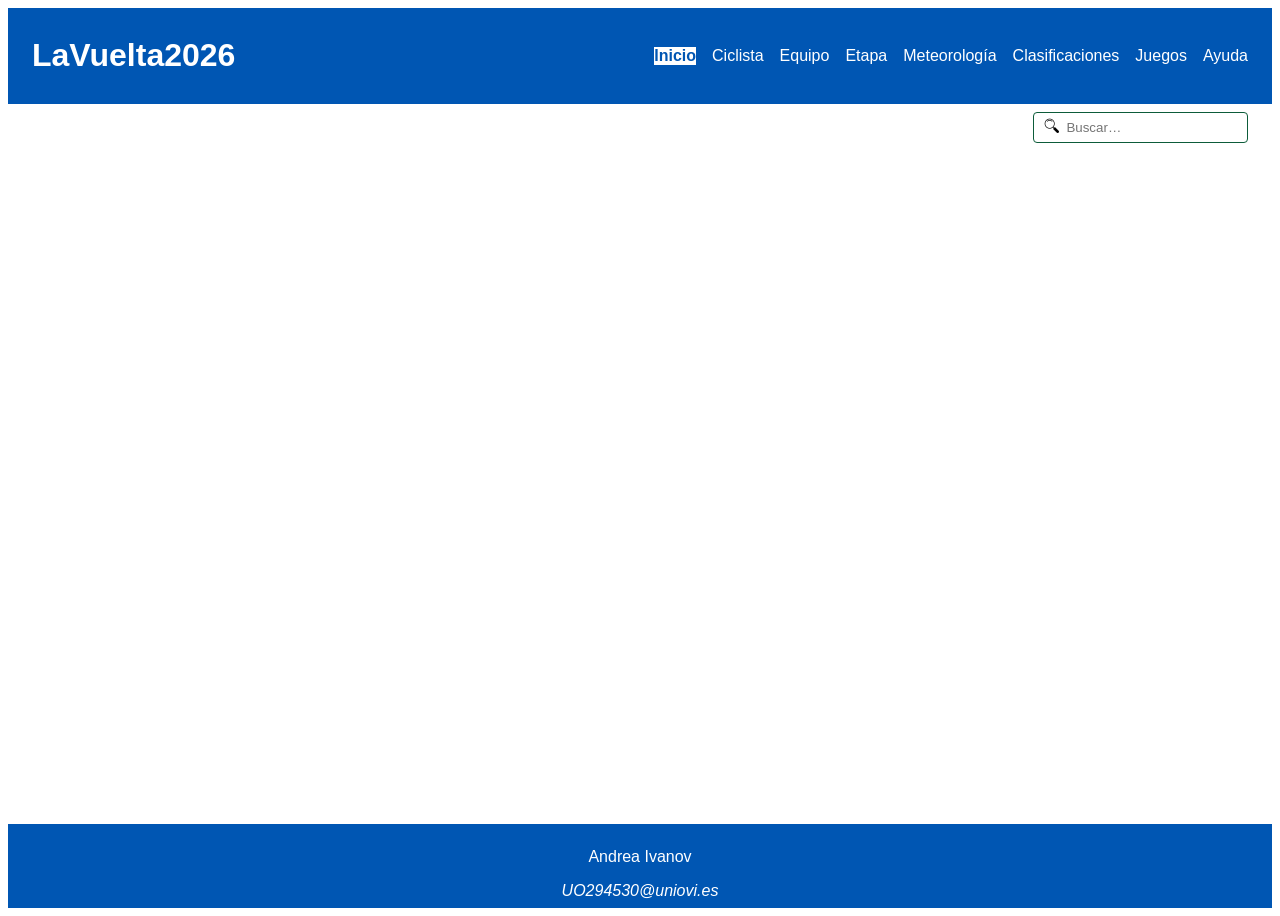
<file: index.html>
<!DOCTYPE HTML>

<html lang="es">

<head>
    <!-- Datos que describen el documento -->
    <meta charset="UTF-8" />
    <title>LaVuelta2026</title>

    <meta name="author" content="Andrea Ivanov" />
    <meta name="description" content="Documento index.html del proyecto LaVuelta2026" />

    <meta name="viewport" content="width=device-width, initial-scale=1.0" />

    <!--Enlace a las hojas de estilo-->
    <link rel="stylesheet" type="text/css" href="estilo/estilo.css" />
    <link rel="stylesheet" type="text/css" href="estilo/layout.css" />

    <link rel="icon" href="multimedia/favicon.ico" />

    <!-- Biblioteca externa JQuery -->
    <script src="https://code.jquery.com/jquery-3.7.1.min.js"></script>

    <!-- Scripts propios-->
    <script src="js/menu.js" defer></script>
    <script src="js/buscador.js" defer></script>
    <script src="js/carrusel.js" defer></script>
    <script src="js/noticias.js" defer></script>
</head>

<body>
    <!-- contenido de index.html  -->
    <header>
        <h1>
            <a href="index.html" title="Pagina principal">LaVuelta2026</a>
        </h1>
        <button type="button" aria-label="Abrir menú de navegación" aria-expanded="false">☰</button>
        <nav>
            <a href="index.html" title="Pagina principal" aria-current="page">Inicio</a>
            <a href="ciclista.html" title="Información del ciclista 131 - Markel Beloki ">Ciclista</a>
            <a href="equipo.html"
                title="Información del equipo del ciclista seleccionado - EF EDUCATION - EASYPOST">Equipo</a>
            <a href="etapa.html" title="Etapa 6 de la vuelta ciclista 2026">Etapa</a>
            <a href="meteorologia.html" title="Meteorologia de la etapa">Meteorología</a>
            <a href="clasificaciones.html" title="Clasificaciones La Vuelta 2026">Clasificaciones</a>
            <a href="juegos.html" title="Página de juegos">Juegos</a>
            <a href="ayuda.html" title="Sección de ayuda">Ayuda</a>
        </nav>
    </header>

    <search aria-label="Buscador">
        <label for="busqueda">
            <img src="multimedia/buscador.png" alt="icono lupa" width="16" height="16" />
        </label>
        <input type="search" id="busqueda" aria-label="Buscar" placeholder="Buscar…" />
    </search>

    <main>

    </main>

    <footer>
        <p>Andrea Ivanov</p>
        <address>
            <a href="mailto:UO294530@uniovi.es">UO294530@uniovi.es</a>
        </address>
    </footer>
</body>



</html>
</file>
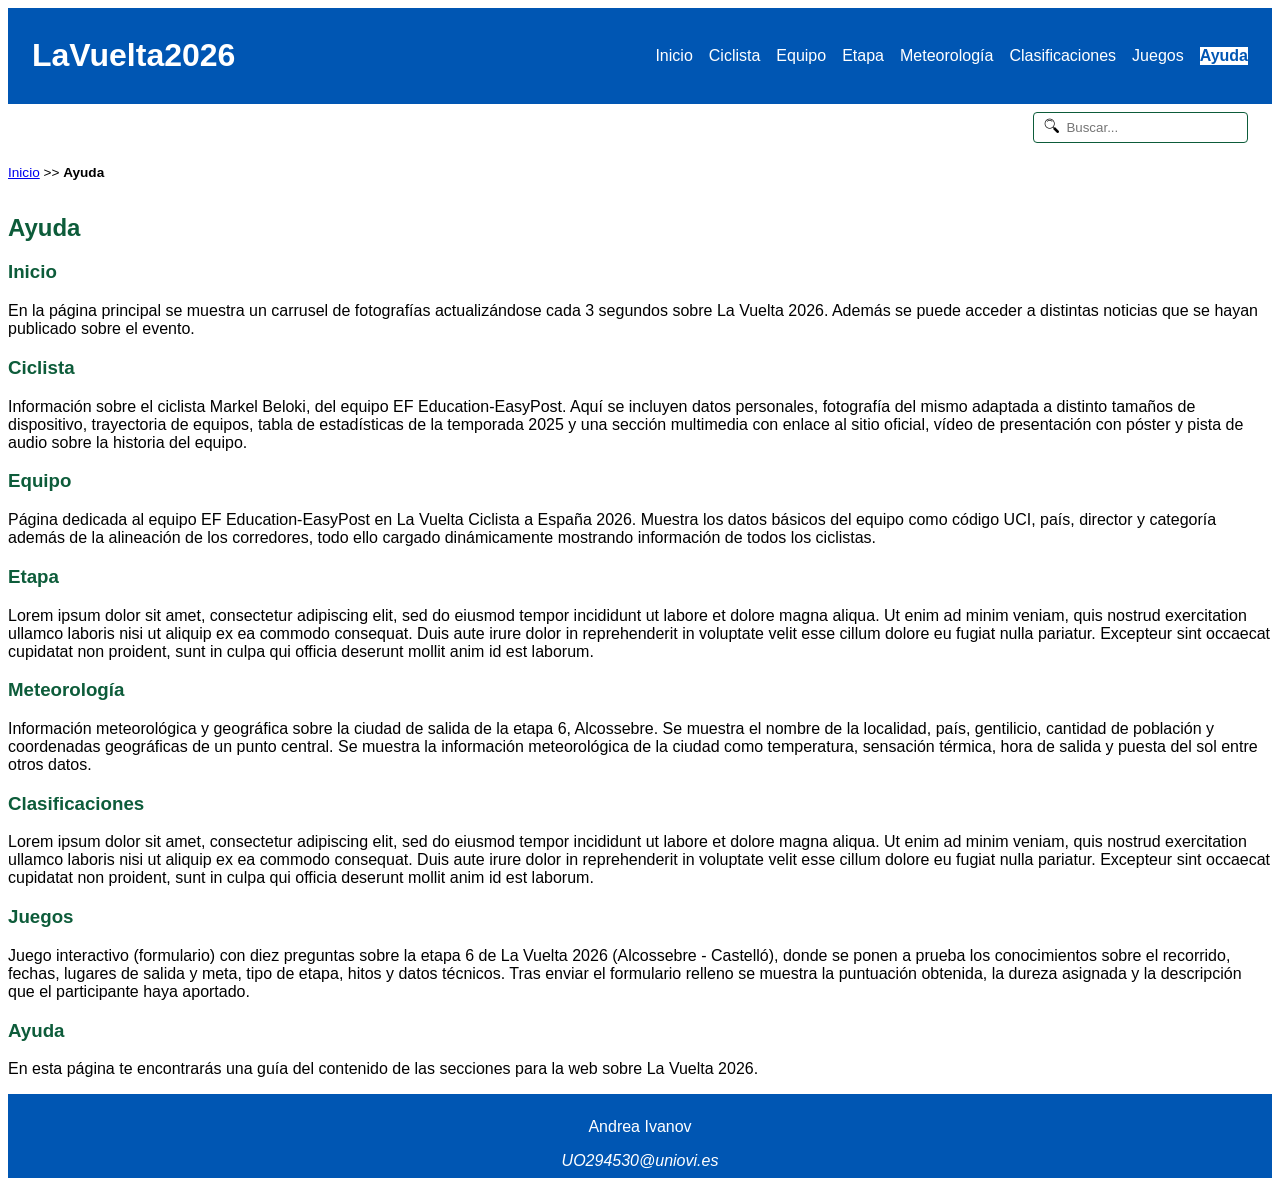
<file: ayuda.html>
<!DOCTYPE HTML>

<html lang="es">

<head>
    <!-- Datos que describen el documento -->
    <meta charset="UTF-8" />
    <title>LaVuelta2026:Ayuda</title>

    <meta name="author" content="Andrea Ivanov" />
    <meta name="description" content="Documento ayuda.html del proyecto LaVuelta2026" />

    <meta name="viewport" content="width=device-width, initial-scale=1.0" />

    <!--Enlace a las hojas de estilo-->
    <link rel="stylesheet" type="text/css" href="estilo/estilo.css" />
    <link rel="stylesheet" type="text/css" href="estilo/layout.css" />

    <link rel="icon" href="multimedia/favicon.ico" />

    <script src="js/menu.js" defer></script>
    <script src="js/buscador.js" defer></script>
</head>

<body>
    <!-- contenido de ayuda.html  -->
    <header>
        <h1>
            <a href="index.html" title="Pagina principal">LaVuelta2026</a>
        </h1>
        <button type="button" aria-label="Abrir menú de navegación" aria-expanded="false">☰</button>
        <nav>
            <a href="index.html" title="Pagina principal">Inicio</a>
            <a href="ciclista.html" title="Información del ciclista 131 - Markel Beloki ">Ciclista</a>
            <a href="equipo.html"
                title="Información del equipo del ciclista seleccionado - EF EDUCATION - EASYPOST">Equipo</a>
            <a href="etapa.html" title="Etapa 6 de la vuelta ciclista 2026">Etapa</a>
            <a href="meteorologia.html" title="Meteorologia de la etapa">Meteorología</a>
            <a href="clasificaciones.html" title="Clasificaciones La Vuelta 2026">Clasificaciones</a>
            <a href="juegos.html" title="Página de juegos">Juegos</a>
            <a href="ayuda.html" title="Sección de ayuda" aria-current="page">Ayuda</a>
        </nav>
    </header>

    <search aria-label="Buscador">
        <label for="busqueda">
            <img src="multimedia/buscador.png" alt="icono lupa" width="16" height="16" />
        </label>
        <input type="search" id="busqueda" aria-label="Buscar" placeholder="Buscar..." />
    </search>

    <nav aria-label="migas">
        <ol>
            <li><a href="index.html" title="Pagina principal">Inicio</a></li>
            <li>>></li>
            <li>Ayuda</li>
        </ol>
    </nav>

    <main>

        <h2>
            Ayuda
        </h2>

        <section>
            <h3>
                Inicio
            </h3>

            <p>
                En la página principal se muestra un carrusel de fotografías actualizándose cada 3 segundos sobre La
                Vuelta 2026. Además se puede acceder a distintas noticias que se hayan publicado sobre el evento.
            </p>

        </section>

        <section>
            <h3>
                Ciclista
            </h3>

            <p>
                Información sobre el ciclista Markel Beloki, del equipo EF Education-EasyPost. Aquí se incluyen
                datos personales, fotografía del mismo adaptada a distinto tamaños de dispositivo, trayectoria
                de equipos, tabla de estadísticas de la temporada 2025 y una sección multimedia con enlace
                al sitio oficial, vídeo de presentación con póster y pista de audio sobre la historia del equipo.
            </p>

        </section>

        <section>
            <h3>
                Equipo
            </h3>

            <p>
                Página dedicada al equipo EF Education-EasyPost en La Vuelta Ciclista a España 2026. Muestra los datos
                básicos del equipo como código UCI, país, director y categoría además de la alineación de los
                corredores, todo ello cargado dinámicamente mostrando información de todos los ciclistas.
            </p>
        </section>

        <section>
            <h3>
                Etapa
            </h3>

            <p>
                Lorem ipsum dolor sit amet, consectetur adipiscing elit, sed do eiusmod tempor incididunt ut labore et
                dolore magna aliqua. Ut enim ad minim veniam, quis nostrud exercitation ullamco laboris nisi ut aliquip
                ex
                ea commodo consequat. Duis aute irure dolor in reprehenderit in voluptate velit esse cillum dolore eu
                fugiat
                nulla pariatur. Excepteur sint occaecat cupidatat non proident, sunt in culpa qui officia deserunt
                mollit
                anim id est laborum.
            </p>
        </section>

        <section>
            <h3>
                Meteorología
            </h3>

            <p>
                Información meteorológica y geográfica sobre la ciudad de salida de la etapa 6, Alcossebre. Se muestra
                el nombre de la localidad, país, gentilicio, cantidad de población y coordenadas geográficas de un punto
                central. Se muestra la información meteorológica de la ciudad como temperatura, sensación térmica, hora
                de salida y puesta del sol entre otros datos.
            </p>
        </section>

        <section>
            <h3>
                Clasificaciones
            </h3>

            <p>
                Lorem ipsum dolor sit amet, consectetur adipiscing elit, sed do eiusmod tempor incididunt ut labore et
                dolore magna aliqua. Ut enim ad minim veniam, quis nostrud exercitation ullamco laboris nisi ut aliquip
                ex
                ea commodo consequat. Duis aute irure dolor in reprehenderit in voluptate velit esse cillum dolore eu
                fugiat
                nulla pariatur. Excepteur sint occaecat cupidatat non proident, sunt in culpa qui officia deserunt
                mollit
                anim id est laborum.
            </p>
        </section>

        <section>
            <h3>
                Juegos
            </h3>

            <p>
                Juego interactivo (formulario) con diez preguntas sobre la etapa 6 de La Vuelta 2026 (Alcossebre -
                Castelló), donde se ponen a prueba los conocimientos sobre el recorrido, fechas, lugares de salida y
                meta, tipo de etapa, hitos y datos técnicos. Tras enviar el formulario relleno se muestra la puntuación
                obtenida, la dureza asignada y la descripción que el participante haya aportado.
            </p>
        </section>

        <section>
            <h3>
                Ayuda
            </h3>

            <p>
                En esta página te encontrarás una guía del contenido de las secciones para la web sobre La Vuelta 2026.
            </p>
        </section>

    </main>
    <footer>
        <p>Andrea Ivanov</p>
        <address>
            <a href="mailto:UO294530@uniovi.es">UO294530@uniovi.es</a>
        </address>
    </footer>
</body>

</html>
</file>
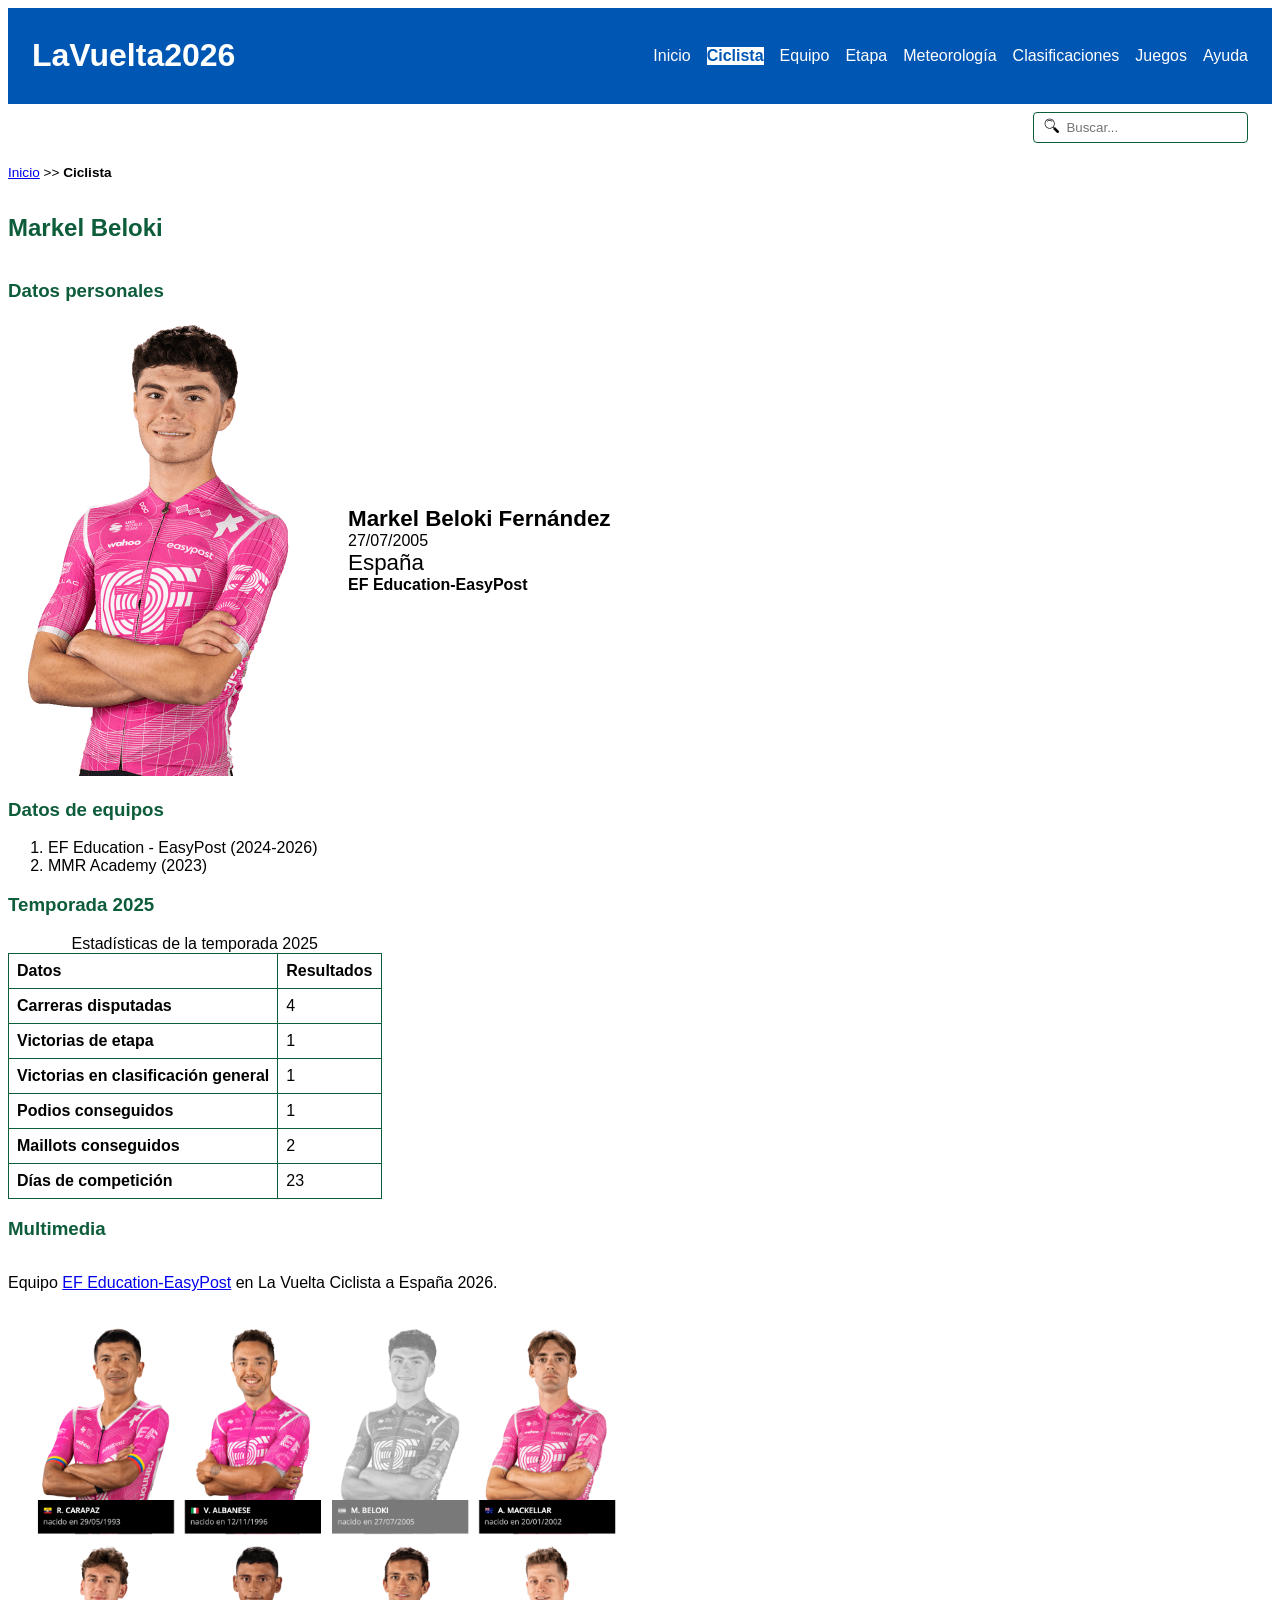
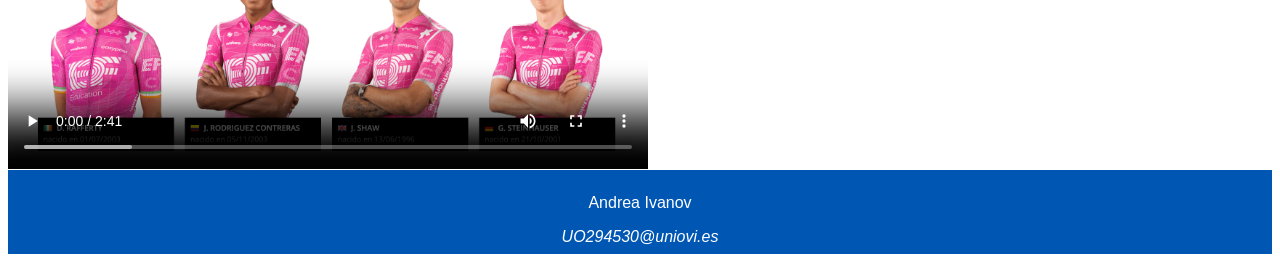
<file: ciclista.html>
<!DOCTYPE HTML>

<html lang="es">

<head>
    <!-- Datos que describen el documento -->
    <meta charset="UTF-8" />
    <title>LaVuelta2026:Ciclista</title>

    <meta name="author" content="Andrea Ivanov" />
    <meta name="description" content="Documento ciclista.html del proyecto LaVuelta2026" />

    <meta name="viewport" content="width=device-width, initial-scale=1.0" />

    <!--Enlace a las hojas de estilo-->
    <link rel="stylesheet" type="text/css" href="estilo/estilo.css" />
    <link rel="stylesheet" type="text/css" href="estilo/layout.css" />

    <link rel="icon" href="multimedia/favicon.ico" />

    <script src="js/menu.js" defer></script>
    <script src="js/buscador.js" defer></script>
</head>

<body>
    <!-- contenido de ciclista.html  -->
    <header>
        <h1>
            <a href="index.html" title="Pagina principal">LaVuelta2026</a>
        </h1>
        <button type="button" aria-label="Abrir menú de navegación" aria-expanded="false">☰</button>
        <nav>
            <a href="index.html" title="Pagina principal">Inicio</a>
            <a href="ciclista.html" title="Información del ciclista 131 - Markel Beloki "
                aria-current="page">Ciclista</a>
            <a href="equipo.html"
                title="Información del equipo del ciclista seleccionado - EF EDUCATION - EASYPOST">Equipo</a>
            <a href="etapa.html" title="Etapa 6 de la vuelta ciclista 2026">Etapa</a>
            <a href="meteorologia.html" title="Meteorologia de la etapa">Meteorología</a>
            <a href="clasificaciones.html" title="Clasificaciones La Vuelta 2026">Clasificaciones</a>
            <a href="juegos.html" title="Página de juegos">Juegos</a>
            <a href="ayuda.html" title="Sección de ayuda">Ayuda</a>
        </nav>
    </header>

    <search aria-label="Buscador">
        <label for="busqueda">
            <img src="multimedia/buscador.png" alt="icono lupa" width="16" height="16" />
        </label>
        <input type="search" id="busqueda" aria-label="Buscar" placeholder="Buscar..." />
    </search>

    <nav aria-label="migas">
        <ol>
            <li><a href="index.html" title="Pagina principal">Inicio</a></li>
            <li>>></li>
            <li>Ciclista</li>
        </ol>
    </nav>

    <main>

        <h2>
            Markel Beloki
        </h2>

        <section>
            <h3>
                Datos personales
            </h3>
            <ul>
                <li>Markel Beloki Fernández</li>
                <li>27/07/2005</li>
                <li>España</li>
                <li>EF Education-EasyPost</li>
            </ul>

            <picture>
                <source media="(max-width: 768px)" srcset="multimedia/markel_beloki_movil.png" width="100"
                    height="150" />
                <source media="(max-width: 1024px)" srcset="multimedia/markel_beloki_tablet.png" width="200"
                    height="303" />
                <img src="multimedia/markel_beloki.png" alt="Imagen de Markel Beloki" width="300" height="455" />
            </picture>
        </section>

        <section>
            <h3>
                Datos de equipos
            </h3>
            <ol>
                <li>EF Education - EasyPost (2024-2026)</li>
                <li>MMR Academy (2023)</li>
            </ol>
        </section>

        <section>
            <h3>
                Temporada 2025
            </h3>
            <table>
                <caption>Estadísticas de la temporada 2025</caption>
                <thead>
                    <tr>
                        <th scope="col" id="datos">Datos</th>
                        <th scope="col" id="resultados">Resultados</th>
                    </tr>
                </thead>
                <tbody>
                    <tr>
                        <th scope="row" id="carreras" headers="datos">Carreras disputadas</th>
                        <td headers="carreras resultados">4</td>
                    </tr>
                    <tr>
                        <th scope="row" id="etapas" headers="datos">Victorias de etapa</th>
                        <td headers="etapas resultados">1</td>
                    </tr>
                    <tr>
                        <th scope="row" id="general" headers="datos">Victorias en clasificación general</th>
                        <td headers="general resultados">1</td>
                    </tr>
                    <tr>
                        <th scope="row" id="podios" headers="datos">Podios conseguidos</th>
                        <td headers="podios resultados">1</td>
                    </tr>
                    <tr>
                        <th scope="row" id="maillots" headers="datos">Maillots conseguidos</th>
                        <td headers="maillots resultados">2</td>
                    </tr>
                    <tr>
                        <th scope="row" id="dias" headers="datos">Días de competición</th>
                        <td headers="dias resultados">23</td>
                    </tr>
                </tbody>
            </table>
        </section>

        <section>
            <h3>
                Multimedia
            </h3>
            <p>Equipo <a href="https://www.lavuelta.es/es/equipo/EFE/ef-education-easypost">EF Education-EasyPost</a> en
                La
                Vuelta Ciclista a España 2026.</p>
            <video controls poster="multimedia/poster-equipo.png">
                <source src="multimedia/presentacion-ciclistas.webm" type="video/webm" />
                <source src="multimedia/presentacion-ciclistas.mp4" type="video/mp4" />
            </video>

            <audio controls>
                <source src="multimedia/historia-equipo.mp3" type="audio/mpeg" />
                <source src="multimedia/historia-equipo.wav" type="audio/wav" />
            </audio>

        </section>

    </main>
    <footer>
        <p>Andrea Ivanov</p>
        <address>
            <a href="mailto:UO294530@uniovi.es">UO294530@uniovi.es</a>
        </address>
    </footer>
</body>

</html>
</file>
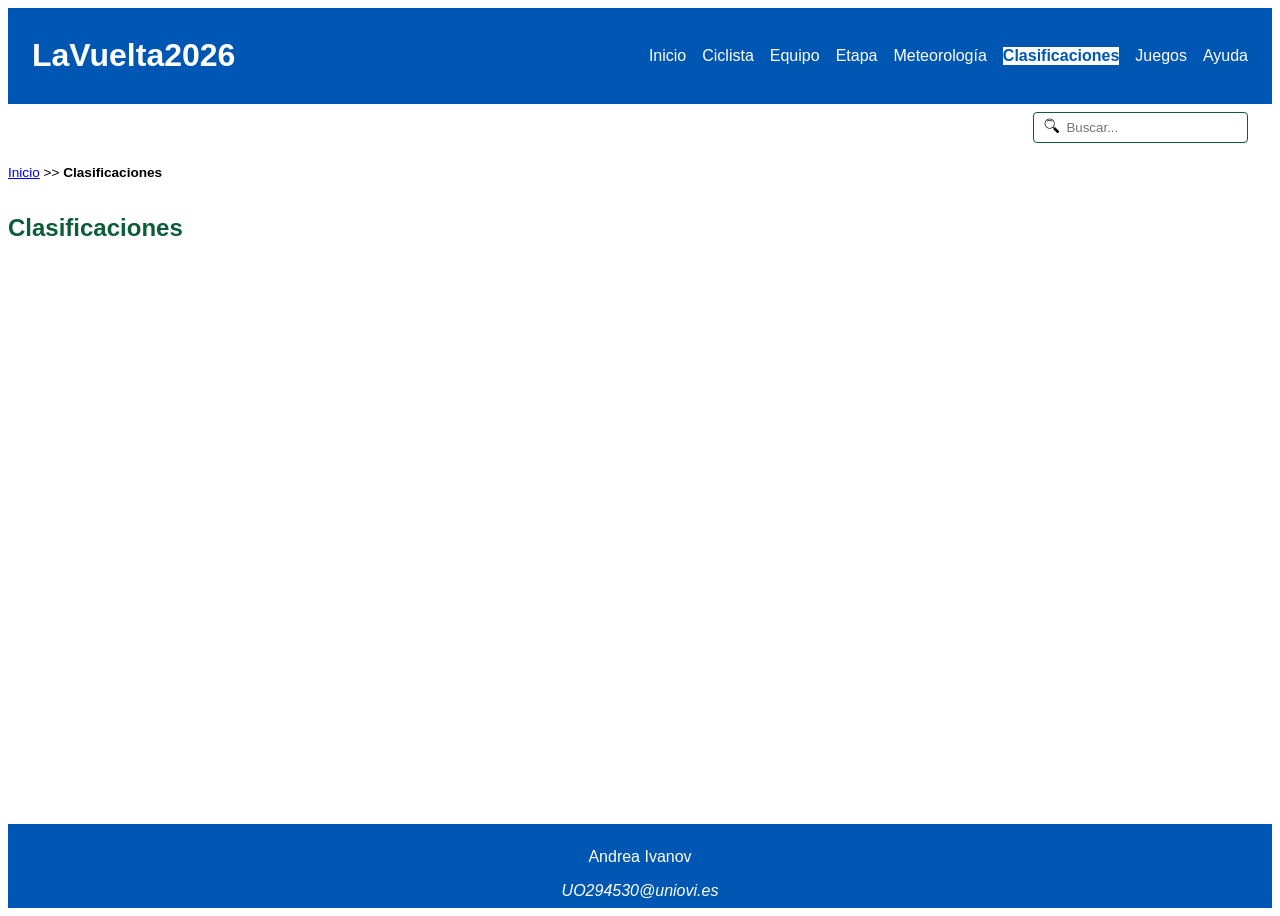
<file: clasificaciones.html>
<!DOCTYPE HTML>

<html lang="es">

<head>
    <!-- Datos que describen el documento -->
    <meta charset="UTF-8" />
    <title>LaVuelta2026: Clasificaciones</title>

    <meta name="author" content="Andrea Ivanov" />
    <meta name="description" content="Documento clasificaciones.html del proyecto LaVuelta2026" />

    <meta name="viewport" content="width=device-width, initial-scale=1.0" />

    <!--Enlace a las hojas de estilo-->
    <link rel="stylesheet" type="text/css" href="estilo/estilo.css" />
    <link rel="stylesheet" type="text/css" href="estilo/layout.css" />

    <link rel="icon" href="multimedia/favicon.ico" />

    <script src="js/menu.js" defer></script>
    <script src="js/buscador.js" defer></script>
</head>

<body>
    <!-- contenido de clasificaciones.html  -->
    <header>
        <h1>
            <a href="index.html" title="Pagina principal">LaVuelta2026</a>
        </h1>
        <button type="button" aria-label="Abrir menú de navegación" aria-expanded="false">☰</button>
        <nav>
            <a href="index.html" title="Pagina principal">Inicio</a>
            <a href="ciclista.html" title="Información del ciclista 131 - Markel Beloki ">Ciclista</a>
            <a href="equipo.html"
                title="Información del equipo del ciclista seleccionado - EF EDUCATION - EASYPOST">Equipo</a>
            <a href="etapa.html" title="Etapa 6 de la vuelta ciclista 2026">Etapa</a>
            <a href="meteorologia.html" title="Meteorologia de la etapa">Meteorología</a>
            <a href="clasificaciones.html" title="Clasificaciones La Vuelta 2026"
                aria-current="page">Clasificaciones</a>
            <a href="juegos.html" title="Página de juegos">Juegos</a>
            <a href="ayuda.html" title="Sección de ayuda">Ayuda</a>
        </nav>
    </header>

    <search aria-label="Buscador">
        <label for="busqueda">
            <img src="multimedia/buscador.png" alt="icono lupa" width="16" height="16" />
        </label>
        <input type="search" id="busqueda" aria-label="Buscar" placeholder="Buscar..." />
    </search>

    <nav aria-label="migas">
        <ol>
            <li><a href="index.html" title="Pagina principal">Inicio</a></li>
            <li>>></li>
            <li>Clasificaciones</li>
        </ol>
    </nav>

    <main>

        <h2>
            Clasificaciones
        </h2>

    </main>
    <footer>
        <p>Andrea Ivanov</p>
        <address>
            <a href="mailto:UO294530@uniovi.es">UO294530@uniovi.es</a>
        </address>
    </footer>
</body>



</html>
</file>
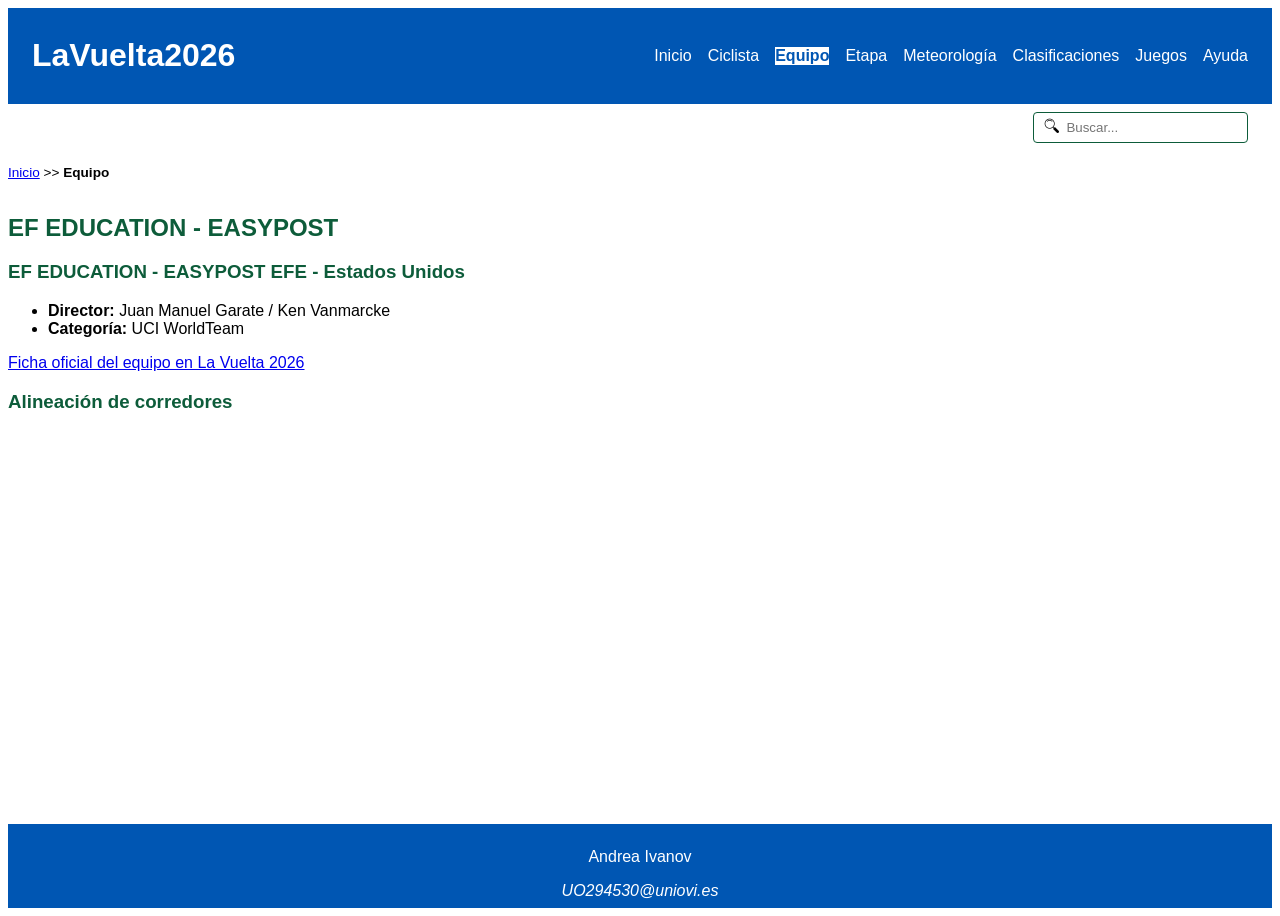
<file: equipo.html>
<!DOCTYPE HTML>

<html lang="es">

<head>
    <!-- Datos que describen el documento -->
    <meta charset="UTF-8" />
    <title>LaVuelta2026: Equipo</title>

    <meta name="author" content="Andrea Ivanov" />
    <meta name="description" content="Documento equipo.html del proyecto LaVuelta2026" />

    <meta name="viewport" content="width=device-width, initial-scale=1.0" />

    <!--Enlace a las hojas de estilo-->
    <link rel="stylesheet" type="text/css" href="estilo/estilo.css" />
    <link rel="stylesheet" type="text/css" href="estilo/layout.css" />

    <link rel="icon" href="multimedia/favicon.ico" />

    <script src="js/equipo.js" defer></script>
    <script src="js/menu.js" defer></script>
    <script src="js/buscador.js" defer></script>
</head>

<body>
    <!-- contenido de Equipo.html  -->
    <header>
        <h1>
            <a href="index.html" title="Pagina principal">LaVuelta2026</a>
        </h1>
        <button type="button" aria-label="Abrir menú de navegación" aria-expanded="false">☰</button>
        <nav>
            <a href="index.html" title="Pagina principal">Inicio</a>
            <a href="ciclista.html" title="Información del ciclista 131 - Markel Beloki ">Ciclista</a>
            <a href="equipo.html" title="Información del equipo del ciclista seleccionado - EF EDUCATION - EASYPOST"
                aria-current="page">Equipo</a>
            <a href="etapa.html" title="Etapa 6 de la vuelta ciclista 2026">Etapa</a>
            <a href="meteorologia.html" title="Meteorologia de la etapa">Meteorología</a>
            <a href="clasificaciones.html" title="Clasificaciones La Vuelta 2026">Clasificaciones</a>
            <a href="juegos.html" title="Página de juegos">Juegos</a>
            <a href="ayuda.html" title="Sección de ayuda">Ayuda</a>
        </nav>
    </header>

    <search aria-label="Buscador">
        <label for="busqueda">
            <img src="multimedia/buscador.png" alt="icono lupa" width="16" height="16" />
        </label>
        <input type="search" id="busqueda" aria-label="Buscar" placeholder="Buscar..." />
    </search>

    <nav aria-label="migas">
        <ol>
            <li><a href="index.html" title="Pagina principal">Inicio</a></li>
            <li>>></li>
            <li>Equipo</li>
        </ol>
    </nav>

    <main>

        <h2>
            EF EDUCATION - EASYPOST
        </h2>

        <section>
            <h3>
                Alineación de corredores
            </h3>
        </section>
    </main>

    <footer>
        <p>Andrea Ivanov</p>
        <address>
            <a href="mailto:UO294530@uniovi.es">UO294530@uniovi.es</a>
        </address>
    </footer>

</body>



</html>
</file>
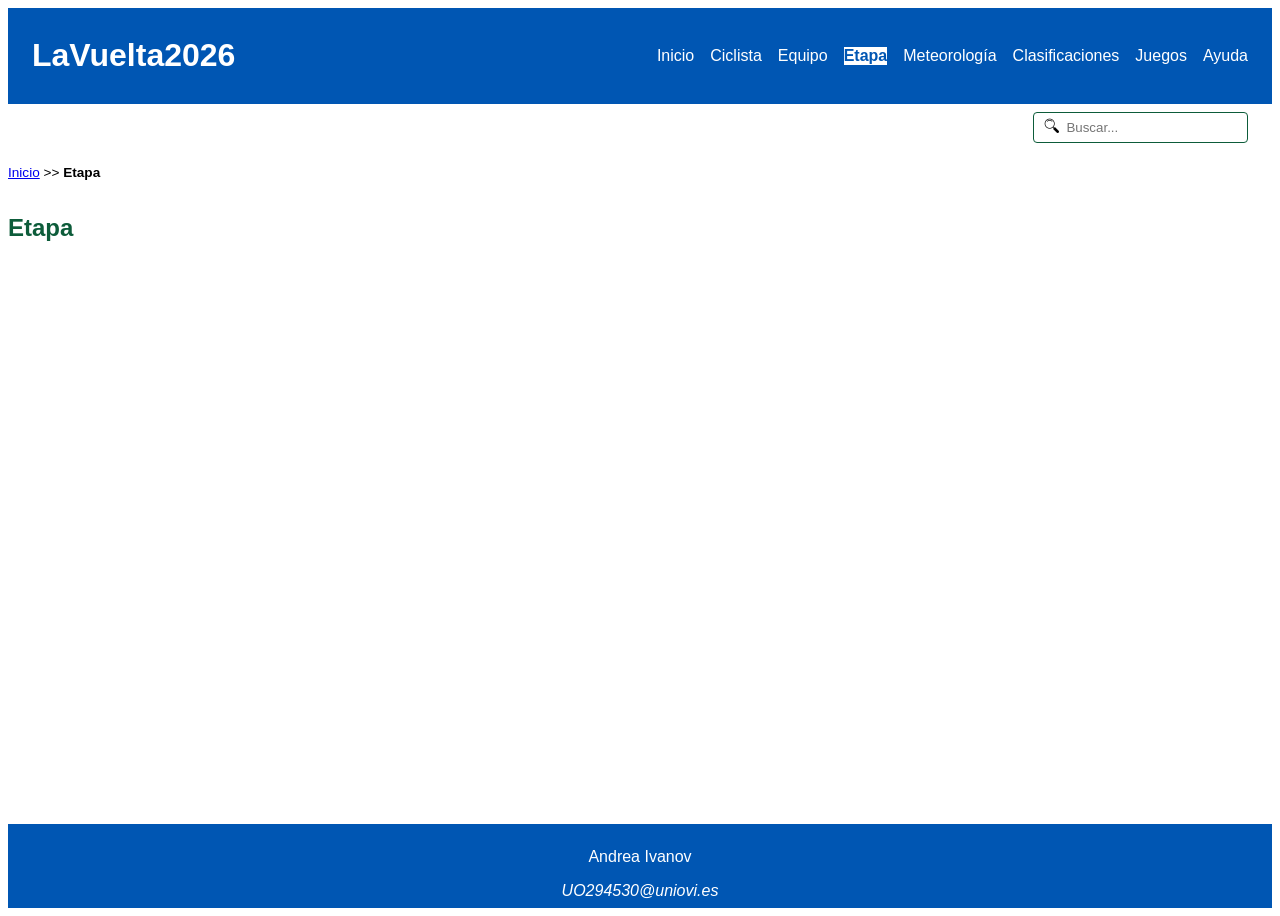
<file: etapa.html>
<!DOCTYPE HTML>

<html lang="es">

<head>
    <!-- Datos que describen el documento -->
    <meta charset="UTF-8" />
    <title>LaVuelta2026: Etapa</title>

    <meta name="author" content="Andrea Ivanov" />
    <meta name="description" content="Documento etapa.html del proyecto LaVuelta2026" />

    <meta name="viewport" content="width=device-width, initial-scale=1.0" />

    <!--Enlace a las hojas de estilo-->
    <link rel="stylesheet" type="text/css" href="estilo/estilo.css" />
    <link rel="stylesheet" type="text/css" href="estilo/layout.css" />

    <link rel="icon" href="multimedia/favicon.ico" />

    <script src="js/menu.js" defer></script>
    <script src="js/buscador.js" defer></script>
</head>

<body>
    <!-- contenido de etapa.html  -->
    <header>
        <h1>
            <a href="index.html" title="Pagina principal">LaVuelta2026</a>
        </h1>
        <button type="button" aria-label="Abrir menú de navegación" aria-expanded="false">☰</button>
        <nav>
            <a href="index.html" title="Pagina principal">Inicio</a>
            <a href="ciclista.html" title="Información del ciclista 131 - Markel Beloki ">Ciclista</a>
            <a href="equipo.html"
                title="Información del equipo del ciclista seleccionado - EF EDUCATION - EASYPOST">Equipo</a>
            <a href="etapa.html" title="Etapa 6 de la vuelta ciclista 2026" aria-current="page">Etapa</a>
            <a href="meteorologia.html" title="Meteorologia de la etapa">Meteorología</a>
            <a href="clasificaciones.html" title="Clasificaciones La Vuelta 2026">Clasificaciones</a>
            <a href="juegos.html" title="Página de juegos">Juegos</a>
            <a href="ayuda.html" title="Sección de ayuda">Ayuda</a>
        </nav>
    </header>

    <search aria-label="Buscador">
        <label for="busqueda">
            <img src="multimedia/buscador.png" alt="icono lupa" width="16" height="16" />
        </label>
        <input type="search" id="busqueda" aria-label="Buscar" placeholder="Buscar..." />
    </search>

    <nav aria-label="migas">
        <ol>
            <li><a href="index.html" title="Pagina principal">Inicio</a></li>
            <li>>></li>
            <li>Etapa</li>
        </ol>
    </nav>

    <main>

        <h2>
            Etapa
        </h2>

    </main>


    <footer>
        <p>Andrea Ivanov</p>
        <address>
            <a href="mailto:UO294530@uniovi.es">UO294530@uniovi.es</a>
        </address>
    </footer>

</body>


</html>
</file>
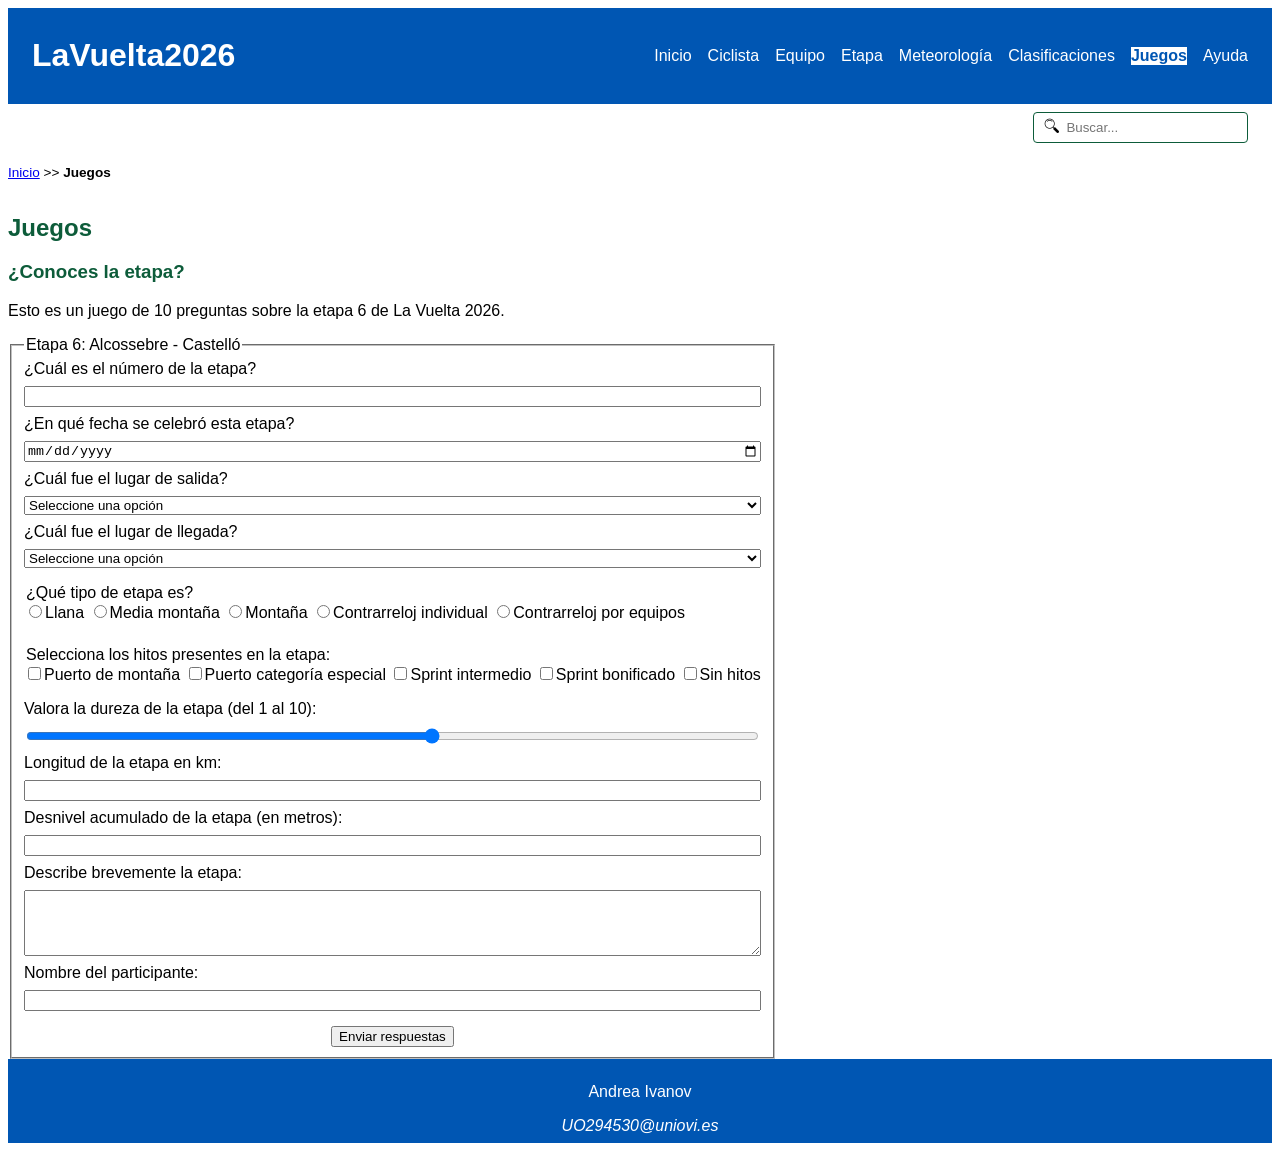
<file: juegos.html>
<!DOCTYPE HTML>

<html lang="es">

<head>
    <!-- Datos que describen el documento -->
    <meta charset="UTF-8" />
    <title>LaVuelta2026: Juegos</title>

    <meta name="author" content="Andrea Ivanov" />
    <meta name="description" content="Documento juegos.html del proyecto LaVuelta2026" />

    <meta name="viewport" content="width=device-width, initial-scale=1.0" />

    <!--Enlace a las hojas de estilo-->
    <link rel="stylesheet" type="text/css" href="estilo/estilo.css" />
    <link rel="stylesheet" type="text/css" href="estilo/layout.css" />

    <link rel="icon" href="multimedia/favicon.ico" />

    <script src="js/formulario.js" defer></script>
    <script src="js/menu.js" defer></script>
    <script src="js/buscador.js" defer></script>
</head>

<body>
    <!-- contenido de juegos.html  -->
    <header>
        <h1>
            <a href="index.html" title="Pagina principal">LaVuelta2026</a>
        </h1>
        <button type="button" aria-label="Abrir menú de navegación" aria-expanded="false">☰</button>
        <nav>
            <a href="index.html" title="Pagina principal">Inicio</a>
            <a href="ciclista.html" title="Información del ciclista 131 - Markel Beloki ">Ciclista</a>
            <a href="equipo.html"
                title="Información del equipo del ciclista seleccionado - EF EDUCATION - EASYPOST">Equipo</a>
            <a href="etapa.html" title="Etapa 6 de la vuelta ciclista 2026">Etapa</a>
            <a href="meteorologia.html" title="Meteorologia de la etapa">Meteorología</a>
            <a href="clasificaciones.html" title="Clasificaciones La Vuelta 2026">Clasificaciones</a>
            <a href="juegos.html" title="Página de juegos" aria-current="page">Juegos</a>
            <a href="ayuda.html" title="Sección de ayuda">Ayuda</a>
        </nav>
    </header>

    <search aria-label="Buscador">
        <label for="busqueda">
            <img src="multimedia/buscador.png" alt="icono lupa" width="16" height="16" />
        </label>
        <input type="search" id="busqueda" aria-label="Buscar" placeholder="Buscar..." />
    </search>

    <nav aria-label="migas">
        <ol>
            <li><a href="index.html" title="Pagina principal">Inicio</a></li>
            <li>>></li>
            <li>Juegos</li>
        </ol>
    </nav>

    <main>

        <h2>
            Juegos
        </h2>

        <h3>
            ¿Conoces la etapa?
        </h3>
        <p>Esto es un juego de 10 preguntas sobre la etapa 6 de La Vuelta 2026.</p>
        <form>
            <fieldset>
                <legend>Etapa 6: Alcossebre - Castelló</legend>

                <label for="numero-etapa">¿Cuál es el número de la etapa?</label>
                <input type="number" id="numero-etapa" name="numero-etapa" min="1" max="21" />

                <label for="fecha-etapa">¿En qué fecha se celebró esta etapa?</label>
                <input type="date" id="fecha-etapa" name="fecha-etapa" />

                <label for="salida-etapa">¿Cuál fue el lugar de salida?</label>
                <select id="salida-etapa" name="salida-etapa">
                    <option value="">Seleccione una opción</option>
                    <option value="castelló">Castelló</option>
                    <option value="alcaraz">Alcaraz</option>
                    <option value="alcossebre">Alcossebre</option>
                </select>

                <label for="llegada-etapa">¿Cuál fue el lugar de llegada?</label>
                <select id="llegada-etapa" name="llegada-etapa">
                    <option value="">Seleccione una opción</option>
                    <option value="castelló">Castelló</option>
                    <option value="alcossebre">Alcossebre</option>
                    <option value="andorra la vella">Andorra La Vella</option>
                </select>

                <fieldset>
                    <legend>¿Qué tipo de etapa es?</legend>
                    <input type="radio" id="tipo-llana" name="tipo-etapa" value="llana" /><label
                        for="tipo-llana">Llana</label>
                    <input type="radio" id="tipo-mediamontana" name="tipo-etapa" value="mediamontaña" /><label
                        for="tipo-mediamontana">Media montaña</label>
                    <input type="radio" id="tipo-montana" name="tipo-etapa" value="montana" /><label
                        for="tipo-montana">Montaña</label>
                    <input type="radio" id="tipo-cri" name="tipo-etapa" value="cri" /><label for="tipo-cri">Contrarreloj
                        individual</label>
                    <input type="radio" id="tipo-cre" name="tipo-etapa" value="cre" /><label for="tipo-cre">Contrarreloj
                        por equipos</label>
                </fieldset>

                <fieldset>
                    <legend>Selecciona los hitos presentes en la etapa:</legend>
                    <input type="checkbox" id="hito-puerto" name="hito" value="puerto" /><label for="hito-puerto">Puerto
                        de montaña</label>
                    <input type="checkbox" id="hito-esp" name="hito" value="esp" /><label for="hito-esp">Puerto
                        categoría especial</label>
                    <input type="checkbox" id="hito-sprint-inter" name="hito" value="sprint-inter" /><label
                        for="hito-sprint-inter">Sprint intermedio</label>
                    <input type="checkbox" id="hito-sprint-bonif" name="hito" value="sprint-bonif" /><label
                        for="hito-sprint-bonif">Sprint bonificado</label>
                    <input type="checkbox" id="hito-sin" name="hito" value="sin" /><label for="hito-sin">Sin
                        hitos</label>
                </fieldset>

                <label for="dureza-etapa">Valora la dureza de la etapa (del 1 al 10):</label>
                <input type="range" id="dureza-etapa" name="dureza-etapa" min="1" max="10" />

                <label for="longitud-etapa">Longitud de la etapa en km:</label>
                <input type="number" id="longitud-etapa" name="longitud-etapa" min="0" step="any" />

                <label for="desnivel-etapa">Desnivel acumulado de la etapa (en metros):</label>
                <input type="number" id="desnivel-etapa" name="desnivel-etapa" />

                <label for="descripcion-etapa">Describe brevemente la etapa:</label>
                <textarea id="descripcion-etapa" name="descripcion-etapa" rows="4" cols="40"></textarea>

                <label for="nombre-participante">Nombre del participante:</label>
                <input type="text" id="nombre-participante" name="nombre-participante" />

                <button type="submit">Enviar respuestas</button>
            </fieldset>
        </form>

    </main>
    <footer>
        <p>Andrea Ivanov</p>
        <address>
            <a href="mailto:UO294530@uniovi.es">UO294530@uniovi.es</a>
        </address>
    </footer>

</body>


</html>
</file>
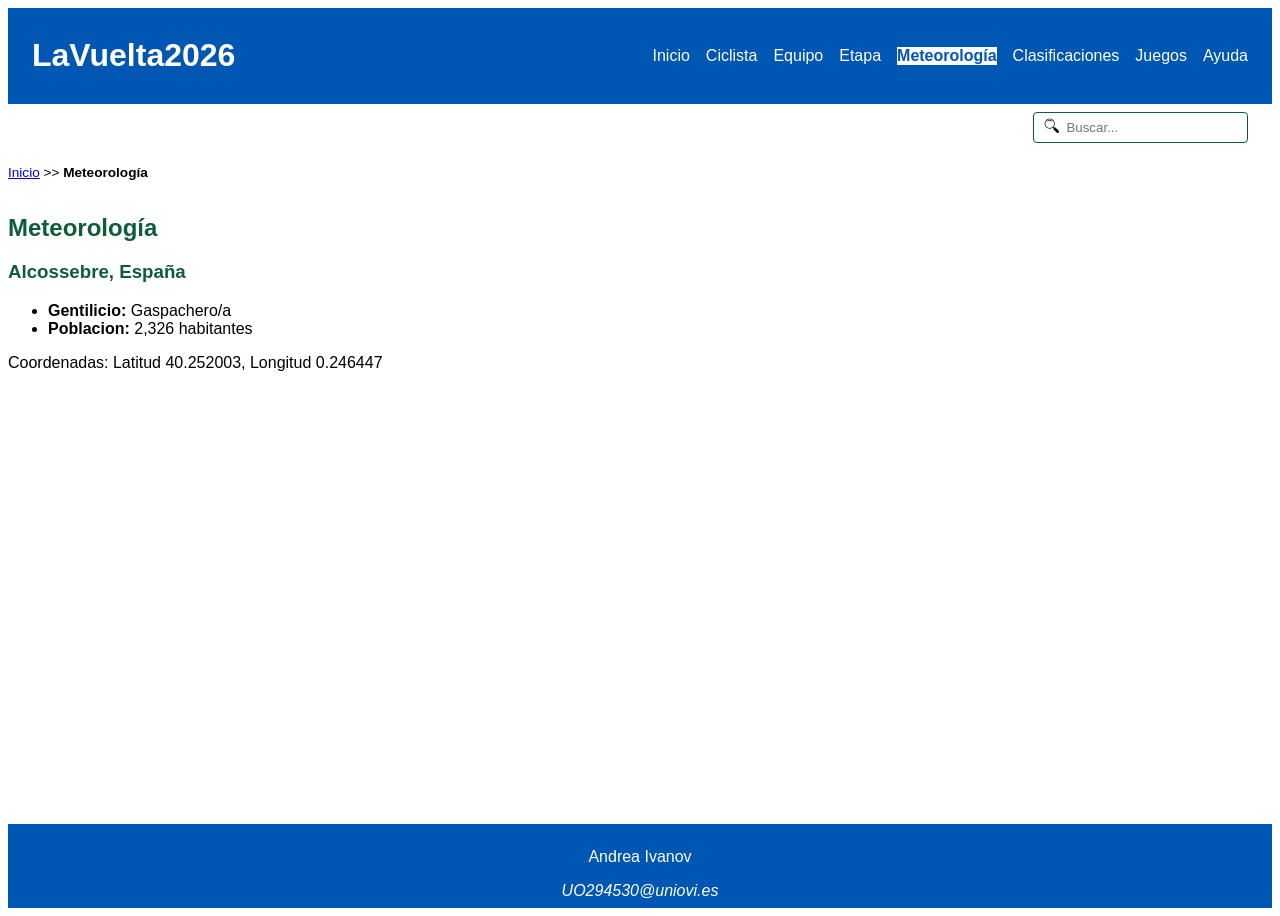
<file: meteorologia.html>
<!DOCTYPE HTML>

<html lang="es">

<head>
    <!-- Datos que describen el documento -->
    <meta charset="UTF-8" />
    <title>LaVuelta2026: Meteo</title>

    <meta name="author" content="Andrea Ivanov" />
    <meta name="description" content="Documento meteorologia.html del proyecto LaVuelta2026" />

    <meta name="viewport" content="width=device-width, initial-scale=1.0" />

    <!--Enlace a las hojas de estilo-->
    <link rel="stylesheet" type="text/css" href="estilo/estilo.css" />
    <link rel="stylesheet" type="text/css" href="estilo/layout.css" />

    <link rel="icon" href="multimedia/favicon.ico" />

    <!-- Biblioteca externa JQuery -->
    <script src="https://code.jquery.com/jquery-3.7.1.min.js"></script>

    <script src="js/ciudad.js" defer></script>
    <script src="js/menu.js" defer></script>
    <script src="js/buscador.js" defer></script>
</head>

<body>
    <!-- contenido de meteorología.html  -->
    <header>
        <h1>
            <a href="index.html" title="Pagina principal">LaVuelta2026</a>
        </h1>
        <button type="button" aria-label="Abrir menú de navegación" aria-expanded="false">☰</button>
        <nav>
            <a href="index.html" title="Pagina principal">Inicio</a>
            <a href="ciclista.html" title="Información del ciclista 131 - Markel Beloki ">Ciclista</a>
            <a href="equipo.html"
                title="Información del equipo del ciclista seleccionado - EF EDUCATION - EASYPOST">Equipo</a>
            <a href="etapa.html" title="Etapa 6 de la vuelta ciclista 2026">Etapa</a>
            <a href="meteorologia.html" title="Meteorologia de la etapa" aria-current="page">Meteorología</a>
            <a href="clasificaciones.html" title="Clasificaciones La Vuelta 2026">Clasificaciones</a>
            <a href="juegos.html" title="Página de juegos">Juegos</a>
            <a href="ayuda.html" title="Sección de ayuda">Ayuda</a>
        </nav>
    </header>

    <search aria-label="Buscador">
        <label for="busqueda">
            <img src="multimedia/buscador.png" alt="icono lupa" width="16" height="16" />
        </label>
        <input type="search" id="busqueda" aria-label="Buscar" placeholder="Buscar..." />
    </search>

    <nav aria-label="migas">
        <ol>
            <li><a href="index.html" title="Pagina principal">Inicio</a></li>
            <li>>></li>
            <li>Meteorología</li>
        </ol>
    </nav>

    <main>

        <h2>
            Meteorología
        </h2>

    </main>

    <footer>
        <p>Andrea Ivanov</p>
        <address>
            <a href="mailto:UO294530@uniovi.es">UO294530@uniovi.es</a>
        </address>
    </footer>
</body>

</html>
</file>
<file: estilo/estilo.css>
/* **************************************************/
/*             LaVuelta2026                         */
/*          Estilos generales                       */
/* **************************************************/
/*    DATOS ESTUDIANTE                              */
/* -------------------------------------------------*/
/*  Nombre y Apellidos: Andrea Ivanov García        */
/*  Correo electrónico (uniovi): UO294530@uniovi.es */
/*  Grupo de laboratorio:                           */
/* **************************************************/

/* ************************************************************************** */
/* GAMA CROMÁTICA Y ESTUDIO DE CONTRASTE (NIVEL AAA)                          */
/* ************************************************************************** */
/* 
   Color principal: #0056B3 (Azul oscuro)
    - Contraste de 7.04:1 con color blanco #FFFFFF

   Color secundario: #0D5C3A (Verde oscuro)
    - Contraste de 8.04:1 con color blanco #FFFFFF
    - Contraste de 1:8.04 con color blanco #FFFFFF

   Color blanco: #FFFFFF
   Color negro: #000000
*/

/* Especificidad: 010 */
:root {
    --color-principal: #0056B3;
    --color-secundario: #0D5C3A;
    --color-blanco: #ffffff;
    --color-negro: #000000;
}

/* Especificidad: 001 */
body {
    font-family: Arial, Helvetica, sans-serif;
    background-color: var(--color-blanco);
    color: var(--color-negro);
}

/* Especificidad: 001, 001 */
header,
footer {
    background-color: var(--color-principal);
    color: var(--color-blanco);
}

/* Especificidad: 002, 002 */
header a,
footer a {
    color: var(--color-blanco);
    /*ADVERTENCIA: color de fondo heredado de header y footer --color-principal */
    text-decoration: none;
}

/* Especificidad: 001, 001, 001, 001, 001, 001 */
h1,
h2,
h3,
h4,
h5,
h6 {
    color: var(--color-secundario);
    /*ADVERTENCIA: color de fondo heredado de body --color-blanco */
}

/* Especificidad: 013 */
header nav a[aria-current="page"] {
    font-weight: bold;
    background-color: var(--color-blanco);
    color: var(--color-principal);
}

/* Especificidad: 003 */
search+nav>ol {
    font-size: 0.85em;
    list-style: none;
    padding-left: 0;
}

/* Especificidad: 004 */
search+nav>ol>li {
    display: inline;
}

/* Especificidad: 014 */
search+nav>ol>li:last-child {
    font-weight: bold;
}

/* Especificidad: 014 */
section:has(picture)>ul>li:first-child {
    font-size: 1.4em;
    font-weight: bold;
}

/* Especificidad: 014 */
section:has(picture)>ul>li:nth-child(3) {
    font-size: 1.4em;
}

/* Especificidad: 014 */
section:has(picture)>ul>li:nth-child(4) {
    font-weight: bold;
}

/* Especificidad: 001 */
table {
    border-collapse: collapse;
}

/* Especificidad: 001, 001 */
th,
td {
    border: 1px solid var(--color-secundario);
    padding: 0.5em;
    text-align: left;
}

/* Especificidad: 011 */
input[type="search"] {
    border: none;
    outline: none;
}
</file>
<file: estilo/layout.css>
/* ********************************************************/
/*           LaVuelta2026                                 */
/*          Estilos layout                                */
/* ********************************************************/
/*    DATOS ESTUDIANTE                                    */
/* -------------------------------------------------------*/
/*  Nombre y Apellidos: Andrea Invanov García             */
/*  Correo electrónico (uniovi): UO294530@uniovi.es       */
/*  Grupo de laboratorio: L                               */
/* ********************************************************/

/* Especificidad: 002 */
section:has(picture) {
    display: flex;
    flex-wrap: wrap;
    align-items: center;
}

/* Especificidad: 003 */
section:has(picture)>h3 {
    flex-basis: 100%;
}

/* Especificidad: 003 */
section:has(picture)>picture {
    order: 1;
}

/* Especificidad: 003 */
section:has(picture)>ul {
    order: 2;
    list-style: none;
}

/* Especificidad: 002 */
section:has(video) {
    display: flex;
    flex-direction: column;
    align-items: flex-start;
}

/* Especificidad: 002 */
section:has(article) {
    display: grid;
    grid-template-columns: repeat(4, 1fr);
    justify-items: center;
    align-items: center;
    gap: 1em;
}

/* Especificidad: 003 */
section:has(article)>h3 {
    grid-column: 1 / -1;
}

/* Especificidad: 001 */
body {
    display: grid;
    min-height: 100vh;
    grid-template-areas: "cabecera" "buscador" "migas" "contenido" "pie";
    grid-template-rows: auto auto auto 1fr auto;
}

/* Especificidad: 001 */
header {
    grid-area: cabecera;
    display: flex;
    justify-content: space-between;
    align-items: center;
    padding: 0.5em 1.5em;
}

/* Especificidad: 002 */
header nav {
    display: flex;
    gap: 1em;
}

/* Especificidad: 002 */
header>button {
    display: none;
}

/* Especificidad: 002 */
search+nav {
    grid-area: migas;
}

/* Especificidad: 001 */
search {
    grid-area: buscador;
    justify-self: end;
    display: flex;
    align-items: center;
    gap: 0.3em;
    padding: 0.3em 0.6em;
    margin: 0.5em 1.5em 0.5em auto;
    border: 1px solid var(--color-secundario);
    border-radius: 4px;
}

/* Especificidad: 001 */
main {
    grid-area: contenido;
}

/* Especificidad: 001 */
footer {
    grid-area: pie;
    display: flex;
    flex-direction: column;
    align-items: center;
    justify-content: center;
    padding: 0.5em;
}

/* Especificidad: 001, 001 */
video,
audio {
    width: 100%;
    max-width: 640px;
    height: auto;
}

/* Especificidad: 001 */
form {
    width: fit-content;
    max-width: 100%;
}

/* Especificidad: 002 */
form>fieldset {
    display: flex;
    flex-direction: column;
    gap: 0.5em;
}

/* Especificidad: 003 */
form>fieldset>fieldset {
    border: none;
    margin: 0.5em 0;
    padding: 0;
}

/* Especificidad: 002 */
form button {
    align-self: center;
    width: fit-content;
    margin-top: 0.5em;
}

@media (max-width: 1024px) {

    /* Especificidad: 002 */
    section:has(article) {
        grid-template-columns: repeat(2, 1fr);
        /*ADVERTENCIA: redefinición de la propiedad con valor original repeat(4, 1fr) */
    }

    /* Especificidad: 001*/
    header {
        flex-direction: column;
    }

    /* Especificidad: 002 */
    header>button {
        display: block;
        margin-bottom: 0.5em;
    }

    /* Especificidad: 002*/
    header nav {
        display: none;
    }

    /* Especificidad: 011 */
    nav.abierto {
        display: flex;
        flex-direction: column;
        gap: 0.5em;
    }

    /* Especificidad: 002*/
    search+nav {
        display: none;
    }

    /* Especificidad: 003 */
    article h2+img {
        width: 100%;
        max-width: 640px;
        height: auto;
    }
}

@media (max-width: 768px) {

    /* Especificidad: 002 */
    section:has(article) {
        grid-template-columns: 1fr;
        /*ADVERTENCIA: redefinición de la propiedad con valor original repeat(2, 1fr) */
    }

    /* Especificidad: 002 */
    header nav {
        flex-direction: column;
        align-items: center;
    }

    /* Especificidad: 002*/
    header>button {
        display: block;
        margin-bottom: 0.5em;
    }
}
</file>
